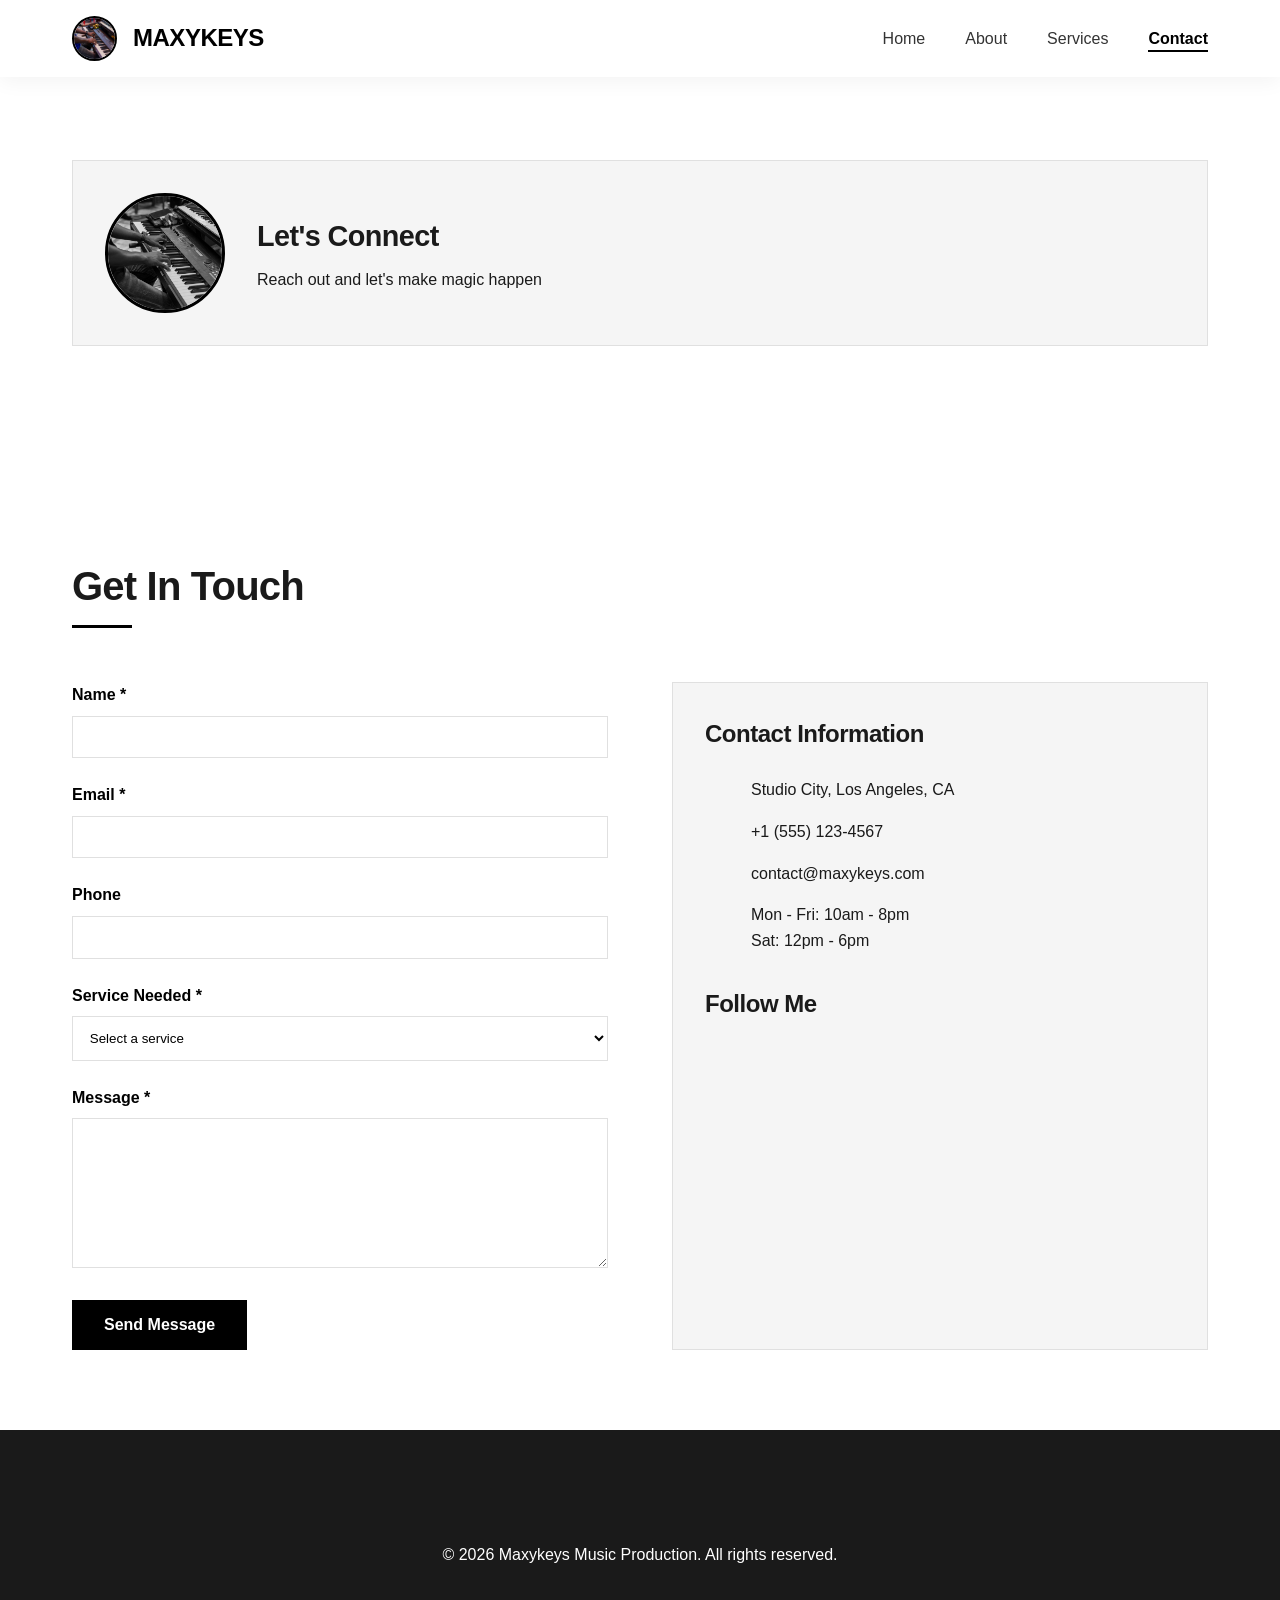
<file: contact.html>
<!DOCTYPE html>
<html lang="en">
<head>
    <meta charset="UTF-8">
    <meta name="viewport" content="width=device-width, initial-scale=1.0">
    <title>Maxykeys - Contact | Book Your Session</title>
    <link rel="stylesheet" href="css/style.css">
    <link rel="icon" type="image/x-icon" href="images/favicon.ico">
</head>
<body>
    <header>
        <nav>
            <div class="logo">
                <img src="images/maxykeys-profile.jpg" alt="Maxykeys" class="profile-thumb" onerror="this.src='https://via.placeholder.com/45x45?text=M'">
                <a href="index.html" class="logo-text">MAXYKEYS</a>
            </div>
            <ul class="nav-links">
                <li><a href="index.html">Home</a></li>
                <li><a href="about.html">About</a></li>
                <li><a href="services.html">Services</a></li>
                <li><a href="contact.html" class="active">Contact</a></li>
            </ul>
        </nav>
    </header>

    <main>
        <!-- Profile Sidebar -->
        <section>
            <div class="profile-sidebar">
                <img src="images/maxykeys-profile.jpg" alt="Maxykeys" class="profile-sidebar-img" onerror="this.src='https://via.placeholder.com/120x120?text=MAX'">
                <div class="profile-sidebar-content">
                    <h3>Let's Connect</h3>
                    <p>Reach out and let's make magic happen</p>
                </div>
            </div>
        </section>

        <!-- Contact Form Section -->
        <section>
            <h2>Get In Touch</h2>
            
          

            <div class="contact-container">
                <div>
                    <form action="process.php" method="POST">
                        <div class="form-group">
                            <label for="name">Name *</label>
                            <input type="text" id="name" name="name" required>
                        </div>
                        
                        <div class="form-group">
                            <label for="email">Email *</label>
                            <input type="email" id="email" name="email" required>
                        </div>
                        
                        <div class="form-group">
                            <label for="phone">Phone</label>
                            <input type="tel" id="phone" name="phone">
                        </div>
                        
                        <div class="form-group">
                            <label for="service">Service Needed *</label>
                            <select id="service" name="service" required>
                                <option value="">Select a service</option>
                                <option value="Beat Lease">Beat Lease</option>
                                <option value="Exclusive Beat">Exclusive Beat</option>
                                <option value="Mixing">Mixing</option>
                                <option value="Mastering">Mastering</option>
                                <option value="Full Production">Full Production</option>
                                <option value="Studio Recording">Studio Recording</option>
                                <option value="Other">Other</option>
                            </select>
                        </div>
                        
                        <div class="form-group">
                            <label for="message">Message *</label>
                            <textarea id="message" name="message" required></textarea>
                        </div>
                        
                        <button type="submit" class="btn btn-primary">Send Message</button>
                    </form>
                </div>
                
                <div class="contact-info">
                    <h3>Contact Information</h3>
                    <div class="contact-info-item">
                        <i class="fas fa-map-marker-alt"></i>
                        <p>Studio City, Los Angeles, CA</p>
                    </div>
                    <div class="contact-info-item">
                        <i class="fas fa-phone"></i>
                        <p>+1 (555) 123-4567</p>
                    </div>
                    <div class="contact-info-item">
                        <i class="fas fa-envelope"></i>
                        <p>contact@maxykeys.com</p>
                    </div>
                    <div class="contact-info-item">
                        <i class="fas fa-clock"></i>
                        <p>Mon - Fri: 10am - 8pm<br>Sat: 12pm - 6pm</p>
                    </div>
                    
                    <h3 style="margin-top: 2rem;">Follow Me</h3>
                    <div style="display: flex; gap: 1rem; margin-top: 1rem;">
                        <a href="#" style="color: var(--pure-black); font-size: 1.5rem;"><i class="fab fa-instagram"></i></a>
                        <a href="#" style="color: var(--pure-black); font-size: 1.5rem;"><i class="fab fa-soundcloud"></i></a>
                        <a href="#" style="color: var(--pure-black); font-size: 1.5rem;"><i class="fab fa-youtube"></i></a>
                        <a href="#" style="color: var(--pure-black); font-size: 1.5rem;"><i class="fab fa-spotify"></i></a>
                    </div>
                </div>
            </div>
        </section>
    </main>

    <footer>
        <div class="footer-content">
            <div class="social-links">
                <a href="#"><i class="fab fa-instagram"></i></a>
                <a href="#"><i class="fab fa-soundcloud"></i></a>
                <a href="#"><i class="fab fa-youtube"></i></a>
                <a href="#"><i class="fab fa-spotify"></i></a>
            </div>
            <p>&copy; 2026 Maxykeys Music Production. All rights reserved.</p>
        </div>
    </footer>

    <script src="js/main.js"></script>
</body>
</html>
</file>
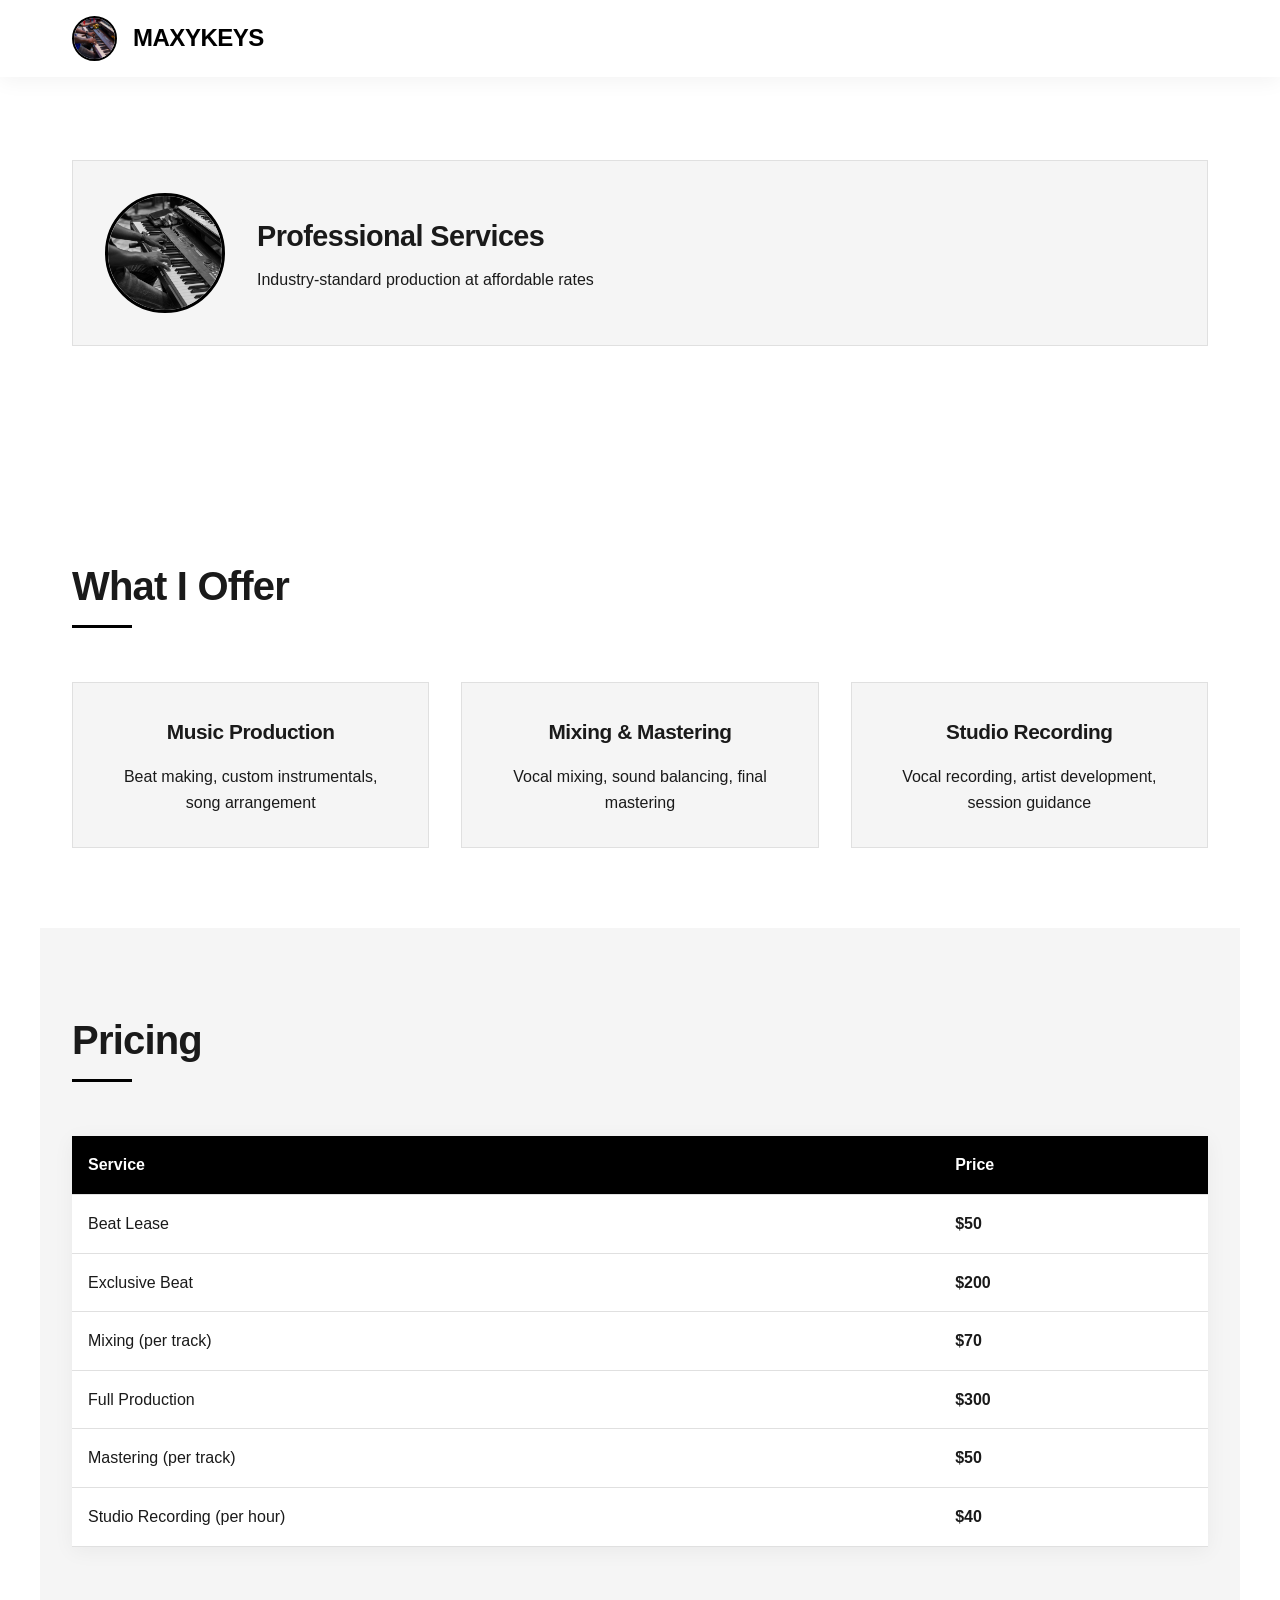
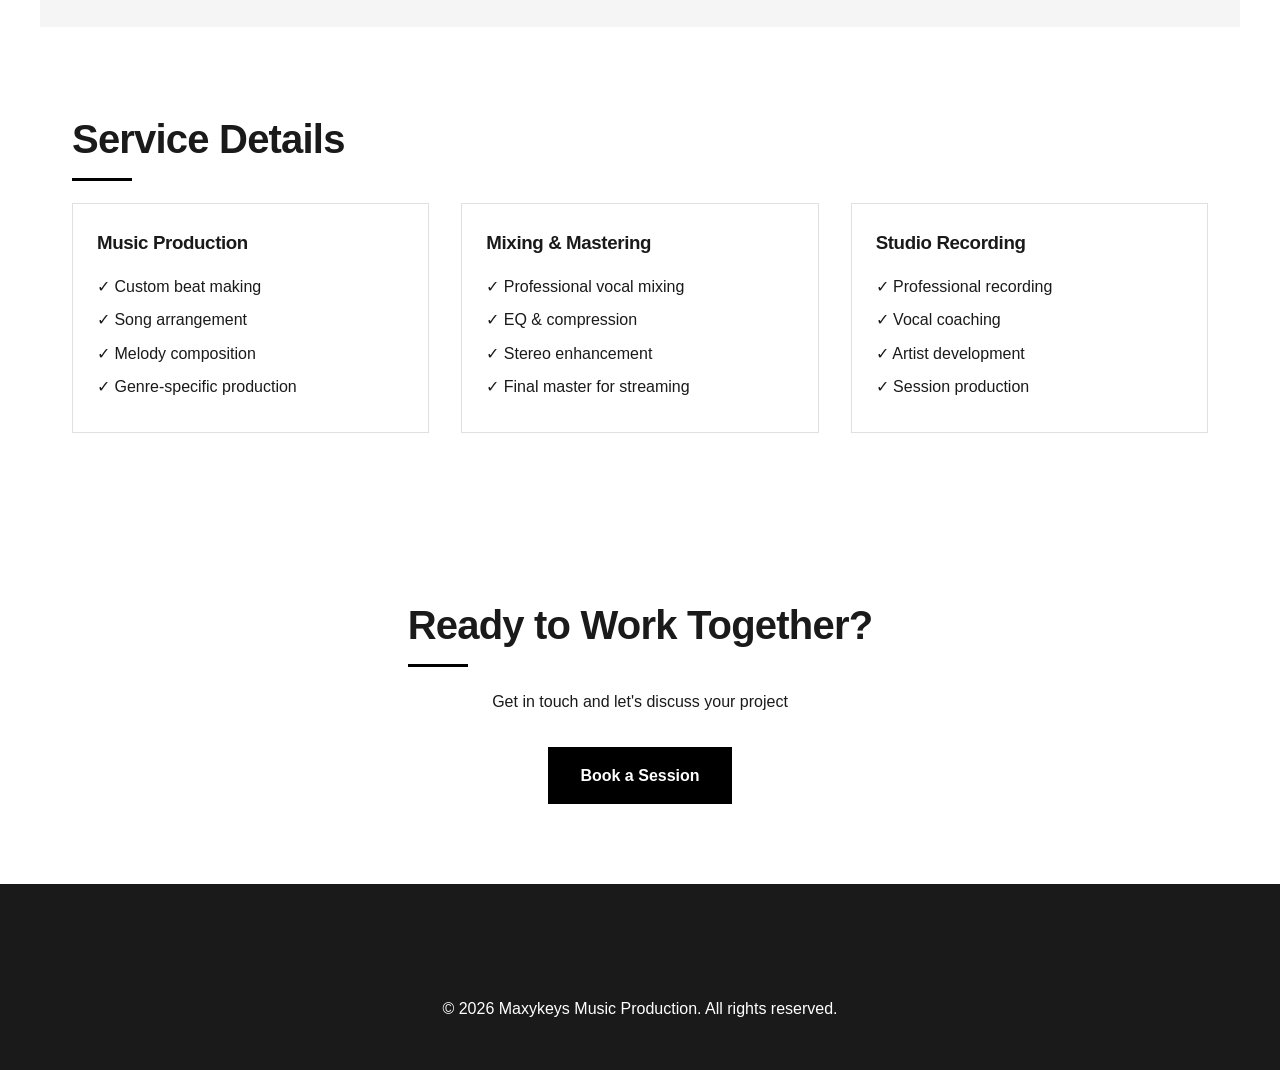
<file: services.html>
<!DOCTYPE html>
<html lang="en">
<head>
    <meta charset="UTF-8">
    <meta name="viewport" content="width=device-width, initial-scale=1.0">
    <title>Maxykeys - Services | Production & Mixing</title>
    <link rel="stylesheet" href="css/style.css">
    <link rel="icon" type="image/x-icon" href="images/favicon.ico">
</head>
<body>
    <header>
        <nav>
            <div class="logo">
                <img src="images/maxykeys-profile.jpg" alt="Maxykeys" class="profile-thumb" onerror="this.src='https://via.placeholder.com/45x45?text=M'">
                <a href="index.html" class="logo-text">MAXYKEYS</a>
            </div>
            <ul class="nav-links">
                <li><a href="index.html">Home</a></li>
                <li><a href="about.html">About</a></li>
                <li><a href="services.html" class="active">Services</a></li>
                <li><a href="contact.html">Contact</a></li>
            </ul>
        </nav>
    </header>

    <main>
        <!-- Profile Sidebar -->
        <section>
            <div class="profile-sidebar">
                <img src="images/maxykeys-profile.jpg" alt="Maxykeys" class="profile-sidebar-img" onerror="this.src='https://via.placeholder.com/120x120?text=MAX'">
                <div class="profile-sidebar-content">
                    <h3>Professional Services</h3>
                    <p>Industry-standard production at affordable rates</p>
                </div>
            </div>
        </section>

        <!-- Services Overview -->
        <section>
            <h2>What I Offer</h2>
            <div class="features-grid">
                <div class="feature-item">
                    <i class="fas fa-drum"></i>
                    <h3>Music Production</h3>
                    <p>Beat making, custom instrumentals, song arrangement</p>
                </div>
                <div class="feature-item">
                    <i class="fas fa-sliders-h"></i>
                    <h3>Mixing & Mastering</h3>
                    <p>Vocal mixing, sound balancing, final mastering</p>
                </div>
                <div class="feature-item">
                    <i class="fas fa-microphone"></i>
                    <h3>Studio Recording</h3>
                    <p>Vocal recording, artist development, session guidance</p>
                </div>
            </div>
        </section>

        <!-- Pricing Table -->
        <section style="background-color: var(--off-white);">
            <h2>Pricing</h2>
            <table class="pricing-table">
                <thead>
                    <tr>
                        <th>Service</th>
                        <th>Price</th>
                    </tr>
                </thead>
                <tbody>
                    <tr>
                        <td>Beat Lease</td>
                        <td>$50</td>
                    </tr>
                    <tr>
                        <td>Exclusive Beat</td>
                        <td>$200</td>
                    </tr>
                    <tr>
                        <td>Mixing (per track)</td>
                        <td>$70</td>
                    </tr>
                    <tr>
                        <td>Full Production</td>
                        <td>$300</td>
                    </tr>
                    <tr>
                        <td>Mastering (per track)</td>
                        <td>$50</td>
                    </tr>
                    <tr>
                        <td>Studio Recording (per hour)</td>
                        <td>$40</td>
                    </tr>
                </tbody>
            </table>
        </section>

        <!-- Detailed Services -->
        <section>
            <h2>Service Details</h2>
            <div style="display: grid; grid-template-columns: repeat(auto-fit, minmax(300px, 1fr)); gap: 2rem;">
                <div style="padding: 1.5rem; border: 1px solid var(--light-gray);">
                    <h3>Music Production</h3>
                    <ul style="list-style: none; margin-top: 1rem;">
                        <li style="margin-bottom: 0.5rem;">✓ Custom beat making</li>
                        <li style="margin-bottom: 0.5rem;">✓ Song arrangement</li>
                        <li style="margin-bottom: 0.5rem;">✓ Melody composition</li>
                        <li style="margin-bottom: 0.5rem;">✓ Genre-specific production</li>
                    </ul>
                </div>
                <div style="padding: 1.5rem; border: 1px solid var(--light-gray);">
                    <h3>Mixing & Mastering</h3>
                    <ul style="list-style: none; margin-top: 1rem;">
                        <li style="margin-bottom: 0.5rem;">✓ Professional vocal mixing</li>
                        <li style="margin-bottom: 0.5rem;">✓ EQ & compression</li>
                        <li style="margin-bottom: 0.5rem;">✓ Stereo enhancement</li>
                        <li style="margin-bottom: 0.5rem;">✓ Final master for streaming</li>
                    </ul>
                </div>
                <div style="padding: 1.5rem; border: 1px solid var(--light-gray);">
                    <h3>Studio Recording</h3>
                    <ul style="list-style: none; margin-top: 1rem;">
                        <li style="margin-bottom: 0.5rem;">✓ Professional recording</li>
                        <li style="margin-bottom: 0.5rem;">✓ Vocal coaching</li>
                        <li style="margin-bottom: 0.5rem;">✓ Artist development</li>
                        <li style="margin-bottom: 0.5rem;">✓ Session production</li>
                    </ul>
                </div>
            </div>
        </section>

        <!-- Call to Action -->
        <section style="text-align: center;">
            <h2>Ready to Work Together?</h2>
            <p style="margin-bottom: 2rem;">Get in touch and let's discuss your project</p>
            <a href="contact.html" class="btn btn-primary">Book a Session</a>
        </section>
    </main>

    <footer>
        <div class="footer-content">
            <div class="social-links">
                <a href="#"><i class="fab fa-instagram"></i></a>
                <a href="#"><i class="fab fa-soundcloud"></i></a>
                <a href="#"><i class="fab fa-youtube"></i></a>
                <a href="#"><i class="fab fa-spotify"></i></a>
            </div>
            <p>&copy; 2026 Maxykeys Music Production. All rights reserved.</p>
        </div>
    </footer>

    <script src="js/main.js"></script>
</body>
</html>
</file>
<file: css/style.css>
/* ===== RESET & BASE ===== */
* {
    margin: 0;
    padding: 0;
    box-sizing: border-box;
}

:root {
    --pure-white: #ffffff;
    --off-white: #f5f5f5;
    --light-gray: #e0e0e0;
    --medium-gray: #a0a0a0;
    --dark-gray: #333333;
    --near-black: #1a1a1a;
    --pure-black: #000000;
    --shadow: 0 4px 20px rgba(0, 0, 0, 0.05);
    --shadow-hover: 0 8px 30px rgba(0, 0, 0, 0.1);
    --transition: all 0.3s ease;
}

body {
    font-family: 'Inter', -apple-system, BlinkMacSystemFont, 'Segoe UI', sans-serif;
    background-color: var(--pure-white);
    color: var(--near-black);
    line-height: 1.6;
    overflow-x: hidden;
}

/* ===== TYPOGRAPHY ===== */
h1, h2, h3, h4 {
    font-weight: 700;
    letter-spacing: -0.02em;
}

h1 {
    font-size: 3.5rem;
    line-height: 1.2;
}

h2 {
    font-size: 2.5rem;
    margin-bottom: 2rem;
    position: relative;
    display: inline-block;
}

h2::after {
    content: '';
    position: absolute;
    bottom: -10px;
    left: 0;
    width: 60px;
    height: 3px;
    background-color: var(--pure-black);
    transition: var(--transition);
}

h2:hover::after {
    width: 100px;
}

/* ===== HEADER & NAVIGATION ===== */
header {
    background-color: var(--pure-white);
    box-shadow: var(--shadow);
    position: fixed;
    width: 100%;
    top: 0;
    z-index: 1000;
    transition: var(--transition);
}

header.scrolled {
    background-color: rgba(255, 255, 255, 0.95);
    backdrop-filter: blur(10px);
}

nav {
    max-width: 1200px;
    margin: 0 auto;
    padding: 1rem 2rem;
    display: flex;
    justify-content: space-between;
    align-items: center;
}

.logo {
    display: flex;
    align-items: center;
    gap: 1rem;
}

.profile-thumb {
    width: 45px;
    height: 45px;
    border-radius: 50%;
    object-fit: cover;
    border: 2px solid var(--pure-black);
    transition: var(--transition);
}

.profile-thumb:hover {
    transform: scale(1.1);
    box-shadow: var(--shadow-hover);
}

.logo-text {
    font-size: 1.5rem;
    font-weight: 700;
    color: var(--pure-black);
    text-decoration: none;
    letter-spacing: -0.02em;
}

.nav-links {
    display: flex;
    gap: 2.5rem;
    list-style: none;
}

.nav-links a {
    text-decoration: none;
    color: var(--dark-gray);
    font-weight: 500;
    transition: var(--transition);
    position: relative;
}

.nav-links a::after {
    content: '';
    position: absolute;
    bottom: -5px;
    left: 0;
    width: 0;
    height: 2px;
    background-color: var(--pure-black);
    transition: var(--transition);
}

.nav-links a:hover {
    color: var(--pure-black);
}

.nav-links a:hover::after {
    width: 100%;
}

.nav-links a.active {
    color: var(--pure-black);
    font-weight: 600;
}

.nav-links a.active::after {
    width: 100%;
}

/* ===== MAIN CONTENT ===== */
main {
    margin-top: 80px;
    min-height: calc(100vh - 80px - 300px);
}

section {
    padding: 5rem 2rem;
    max-width: 1200px;
    margin: 0 auto;
}

/* ===== HERO SECTION ===== */
.hero {
    min-height: 80vh;
    display: flex;
    align-items: center;
    position: relative;
    background: linear-gradient(rgba(0, 0, 0, 0.7), rgba(0, 0, 0, 0.7)), url('../images/hero-bg.jpg');
    background-size: cover;
    background-position: center;
    background-attachment: fixed;
    color: var(--pure-white);
    padding: 0 2rem;
}

.hero-content {
    max-width: 1200px;
    margin: 0 auto;
    width: 100%;
    animation: fadeInUp 1s ease;
}

.hero h1 {
    font-size: 4rem;
    margin-bottom: 1rem;
    color: var(--pure-white);
}

.hero .tagline {
    font-size: 1.5rem;
    margin-bottom: 2rem;
    color: var(--light-gray);
}

.hero-buttons {
    display: flex;
    gap: 1rem;
    flex-wrap: wrap;
}

/* ===== BUTTONS ===== */
.btn {
    display: inline-block;
    padding: 1rem 2rem;
    text-decoration: none;
    font-weight: 600;
    transition: var(--transition);
    border: none;
    cursor: pointer;
    font-size: 1rem;
}

.btn-primary {
    background-color: var(--pure-black);
    color: var(--pure-white);
}

.btn-primary:hover {
    background-color: var(--dark-gray);
    transform: translateY(-3px);
    box-shadow: var(--shadow-hover);
}

.btn-secondary {
    background-color: transparent;
    color: var(--pure-white);
    border: 2px solid var(--pure-white);
}

.btn-secondary:hover {
    background-color: var(--pure-white);
    color: var(--pure-black);
    transform: translateY(-3px);
}

.btn-outline {
    background-color: transparent;
    color: var(--pure-black);
    border: 2px solid var(--pure-black);
}

.btn-outline:hover {
    background-color: var(--pure-black);
    color: var(--pure-white);
    transform: translateY(-3px);
}

/* ===== AUDIO PLAYER GRID ===== */
.audio-grid {
    display: grid;
    grid-template-columns: repeat(auto-fit, minmax(300px, 1fr));
    gap: 2rem;
    margin-top: 2rem;
}

.audio-card {
    background-color: var(--off-white);
    padding: 1.5rem;
    border-radius: 0;
    transition: var(--transition);
    border: 1px solid var(--light-gray);
}

.audio-card:hover {
    transform: translateY(-5px);
    box-shadow: var(--shadow-hover);
    border-color: var(--pure-black);
}

.audio-card h3 {
    margin-bottom: 1rem;
    font-size: 1.2rem;
}

.audio-card audio {
    width: 100%;
    height: 40px;
}

.audio-card audio::-webkit-media-controls-panel {
    background-color: var(--pure-white);
}

/* ===== FEATURES GRID ===== */
.features-grid {
    display: grid;
    grid-template-columns: repeat(auto-fit, minmax(250px, 1fr));
    gap: 2rem;
    margin-top: 2rem;
}

.feature-item {
    text-align: center;
    padding: 2rem;
    background-color: var(--off-white);
    transition: var(--transition);
    border: 1px solid var(--light-gray);
}

.feature-item:hover {
    transform: translateY(-5px);
    background-color: var(--pure-white);
    border-color: var(--pure-black);
}

.feature-item i {
    font-size: 2.5rem;
    margin-bottom: 1rem;
    color: var(--pure-black);
}

.feature-item h3 {
    margin-bottom: 1rem;
    font-size: 1.3rem;
}

/* ===== STUDIO SETUP ===== */
.studio-grid {
    display: grid;
    grid-template-columns: repeat(auto-fit, minmax(350px, 1fr));
    gap: 2rem;
    margin-top: 2rem;
}

.studio-item {
    position: relative;
    overflow: hidden;
    border: 1px solid var(--light-gray);
}

.studio-item img {
    width: 100%;
    height: 250px;
    object-fit: cover;
    transition: var(--transition);
    filter: grayscale(100%);
}

.studio-item:hover img {
    transform: scale(1.05);
    filter: grayscale(50%);
}

.studio-item .overlay {
    position: absolute;
    bottom: 0;
    left: 0;
    right: 0;
    background: linear-gradient(transparent, rgba(0, 0, 0, 0.8));
    color: var(--pure-white);
    padding: 1rem;
    transform: translateY(100%);
    transition: var(--transition);
}

.studio-item:hover .overlay {
    transform: translateY(0);
}

/* ===== PRICING TABLE ===== */
.pricing-table {
    width: 100%;
    border-collapse: collapse;
    margin-top: 2rem;
    background-color: var(--pure-white);
    box-shadow: var(--shadow);
}

.pricing-table th,
.pricing-table td {
    padding: 1rem;
    text-align: left;
    border-bottom: 1px solid var(--light-gray);
}

.pricing-table th {
    background-color: var(--pure-black);
    color: var(--pure-white);
    font-weight: 600;
}

.pricing-table tr {
    transition: var(--transition);
}

.pricing-table tr:hover {
    background-color: var(--off-white);
    transform: scale(1.01);
}

.pricing-table td:last-child {
    font-weight: 700;
}

/* ===== CONTACT FORM ===== */
.contact-container {
    display: grid;
    grid-template-columns: 1fr 1fr;
    gap: 4rem;
    margin-top: 2rem;
}

.form-group {
    margin-bottom: 1.5rem;
}

.form-group label {
    display: block;
    margin-bottom: 0.5rem;
    font-weight: 600;
    color: var(--pure-black);
}

.form-group input,
.form-group select,
.form-group textarea {
    width: 100%;
    padding: 0.8rem;
    border: 1px solid var(--light-gray);
    background-color: var(--pure-white);
    font-family: inherit;
    transition: var(--transition);
}

.form-group input:focus,
.form-group select:focus,
.form-group textarea:focus {
    outline: none;
    border-color: var(--pure-black);
    box-shadow: 0 0 0 2px rgba(0, 0, 0, 0.1);
}

.form-group textarea {
    height: 150px;
    resize: vertical;
}

.contact-info {
    background-color: var(--off-white);
    padding: 2rem;
    border: 1px solid var(--light-gray);
}

.contact-info h3 {
    margin-bottom: 1.5rem;
    font-size: 1.5rem;
}

.contact-info-item {
    display: flex;
    align-items: center;
    gap: 1rem;
    margin-bottom: 1rem;
}

.contact-info-item i {
    font-size: 1.2rem;
    width: 30px;
    color: var(--pure-black);
}

/* ===== PROFILE SIDEBAR ===== */
.profile-sidebar {
    display: flex;
    align-items: center;
    gap: 2rem;
    margin-bottom: 3rem;
    background-color: var(--off-white);
    padding: 2rem;
    border: 1px solid var(--light-gray);
}

.profile-sidebar-img {
    width: 120px;
    height: 120px;
    border-radius: 50%;
    object-fit: cover;
    filter: grayscale(100%);
    border: 3px solid var(--pure-black);
    transition: var(--transition);
}

.profile-sidebar-img:hover {
    transform: scale(1.05);
    filter: grayscale(50%);
}

.profile-sidebar-content h3 {
    font-size: 1.8rem;
    margin-bottom: 0.5rem;
}

/* ===== FOOTER ===== */
footer {
    background-color: var(--near-black);
    color: var(--pure-white);
    padding: 3rem 2rem;
    text-align: center;
}

.footer-content {
    max-width: 1200px;
    margin: 0 auto;
}

.social-links {
    display: flex;
    justify-content: center;
    gap: 2rem;
    margin: 2rem 0;
}

.social-links a {
    color: var(--pure-white);
    font-size: 1.5rem;
    transition: var(--transition);
}

.social-links a:hover {
    color: var(--light-gray);
    transform: translateY(-3px);
}

/* ===== ANIMATIONS ===== */
@keyframes fadeInUp {
    from {
        opacity: 0;
        transform: translateY(30px);
    }
    to {
        opacity: 1;
        transform: translateY(0);
    }
}

@keyframes fadeIn {
    from {
        opacity: 0;
    }
    to {
        opacity: 1;
    }
}

.fade-in {
    animation: fadeIn 1s ease;
}

.slide-up {
    animation: fadeInUp 0.8s ease;
}

/* ===== RESPONSIVE ===== */
@media (max-width: 768px) {
    h1 {
        font-size: 2.5rem;
    }
    
    h2 {
        font-size: 2rem;
    }
    
    nav {
        flex-direction: column;
        gap: 1rem;
    }
    
    .nav-links {
        flex-wrap: wrap;
        justify-content: center;
        gap: 1rem;
    }
    
    .hero h1 {
        font-size: 2.5rem;
    }
    
    .hero .tagline {
        font-size: 1.2rem;
    }
    
    .contact-container {
        grid-template-columns: 1fr;
        gap: 2rem;
    }
    
    .profile-sidebar {
        flex-direction: column;
        text-align: center;
    }
    
    .pricing-table {
        font-size: 0.9rem;
    }
    
    .pricing-table th,
    .pricing-table td {
        padding: 0.8rem;
    }
}

@media (max-width: 480px) {
    section {
        padding: 3rem 1rem;
    }
    
    .hero-buttons {
        flex-direction: column;
    }
    
    .btn {
        width: 100%;
        text-align: center;
    }
    
    .audio-grid {
        grid-template-columns: 1fr;
    }
}
</file>
